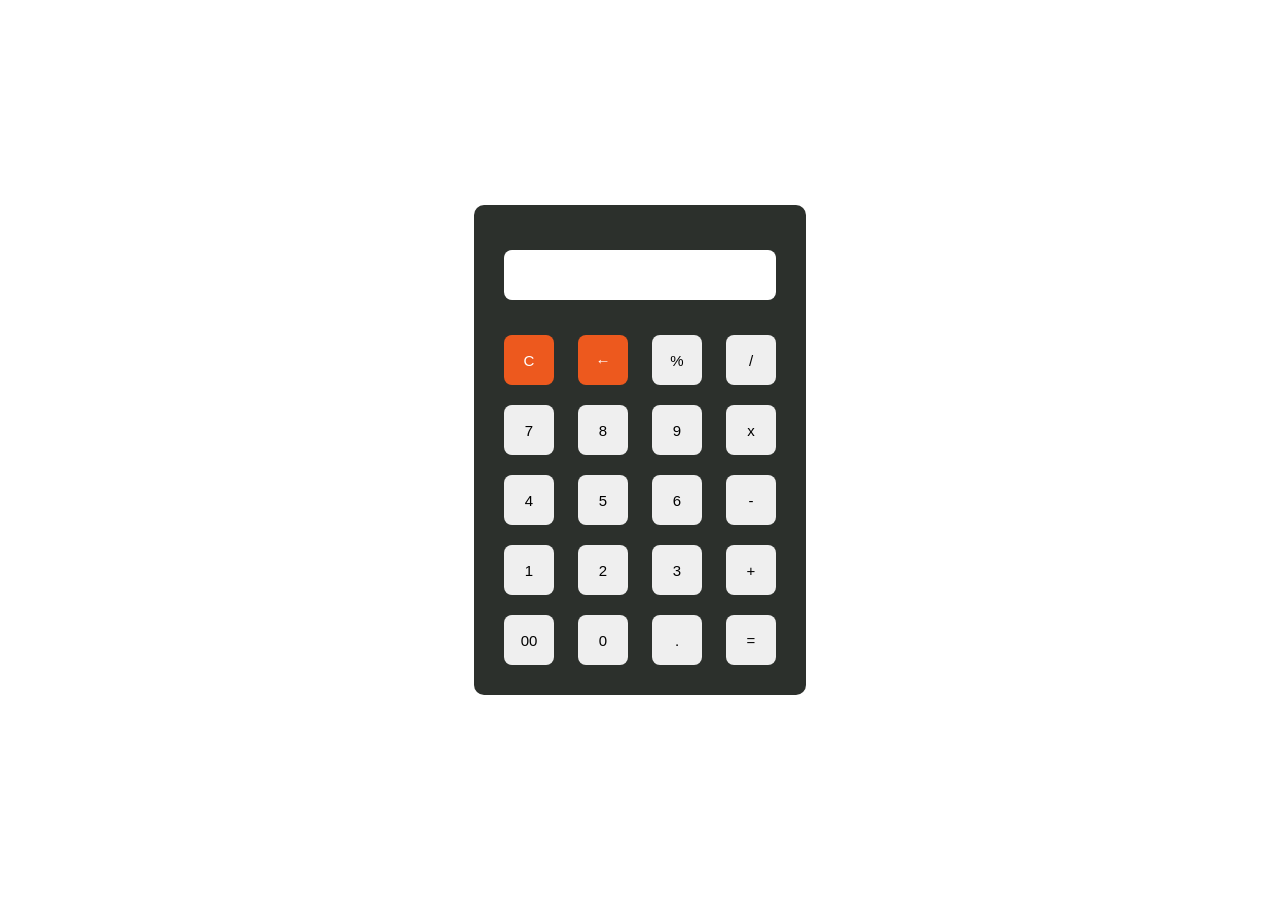
<file: index.html>
<!DOCTYPE html>
<html lang="en">
<head>
   <title>Calculator</title>
   <link rel="stylesheet" href="j calculator.css">
</head>
<body>

   <div id="calc">
      <div id="content">
         <form>
            <div id="output">
               <input type="text" id='res'>
            </div>
            <div class="btn">
               <input type="button" value='C' onclick="Clear()" id="clear">
               <input type="button" value='←' onclick="Back()" id="backspace">
               <input type="button" value='%' onclick="Solve('%')">
               <input type="button" value='/' onclick="Solve('/')">
               <br>
               <input type="button" value='7' onclick="Solve('7')">
               <input type="button" value='8' onclick="Solve('8')">
               <input type="button" value='9' onclick="Solve('9')">
               <input type="button" value='x' onclick="Solve('*')">
               <br>
               <input type="button" value='4' onclick="Solve('4')">
               <input type="button" value='5' onclick="Solve('5')">
               <input type="button" value='6' onclick="Solve('6')">
               <input type="button" value='-' onclick="Solve('-')">
               <br>
               <input type="button" value='1' onclick="Solve('1')">
               <input type="button" value='2' onclick="Solve('2')">
               <input type="button" value='3' onclick="Solve('3')">
               <input type="button" value='+' onclick="Solve('+')">
               <br>
               <input type="button" value='00' onclick="Solve('00')">
               <input type="button" value='0' onclick="Solve('0')">
               <input type="button" value='.' onclick="Solve('.')">
               <input type="button" value='=' onclick="Result()">
            </div>
         </form>
      </div>
   </div>
   <script src='j calculator.js'></script>
</body>
</html>
</file>
<file: j calculator.css>
* {
    margin: 0;
    padding: 0;
    box-sizing: border-box;
}
#calc {
    width: 100%;
    height: 100vh;
    display: flex;
    justify-content: center;
    align-items: center;
}
#content {
    background: #2c302c;
    padding: 20px;
    border-radius: 10px;

}
#content form input {
    border: 0;
    outline: 0;
    width: 50px;
    height: 50px;
    border-radius: 8px;
    font-size: 15px;
    margin: 10px;
    cursor: pointer;
}
#backspace {
    background-color: rgb(237, 89, 30);
    color: white;
}
#res {
    padding: 10px;
}
#clear {
    background-color: rgb(237, 89, 30);
    color: white;
}
form #output {
    display: flex;
    justify-content: flex-end;
    margin: 15px 0;
}
form #output input {
    text-align: right;
    flex: 1;
    font-size: 25px;
}
</file>
